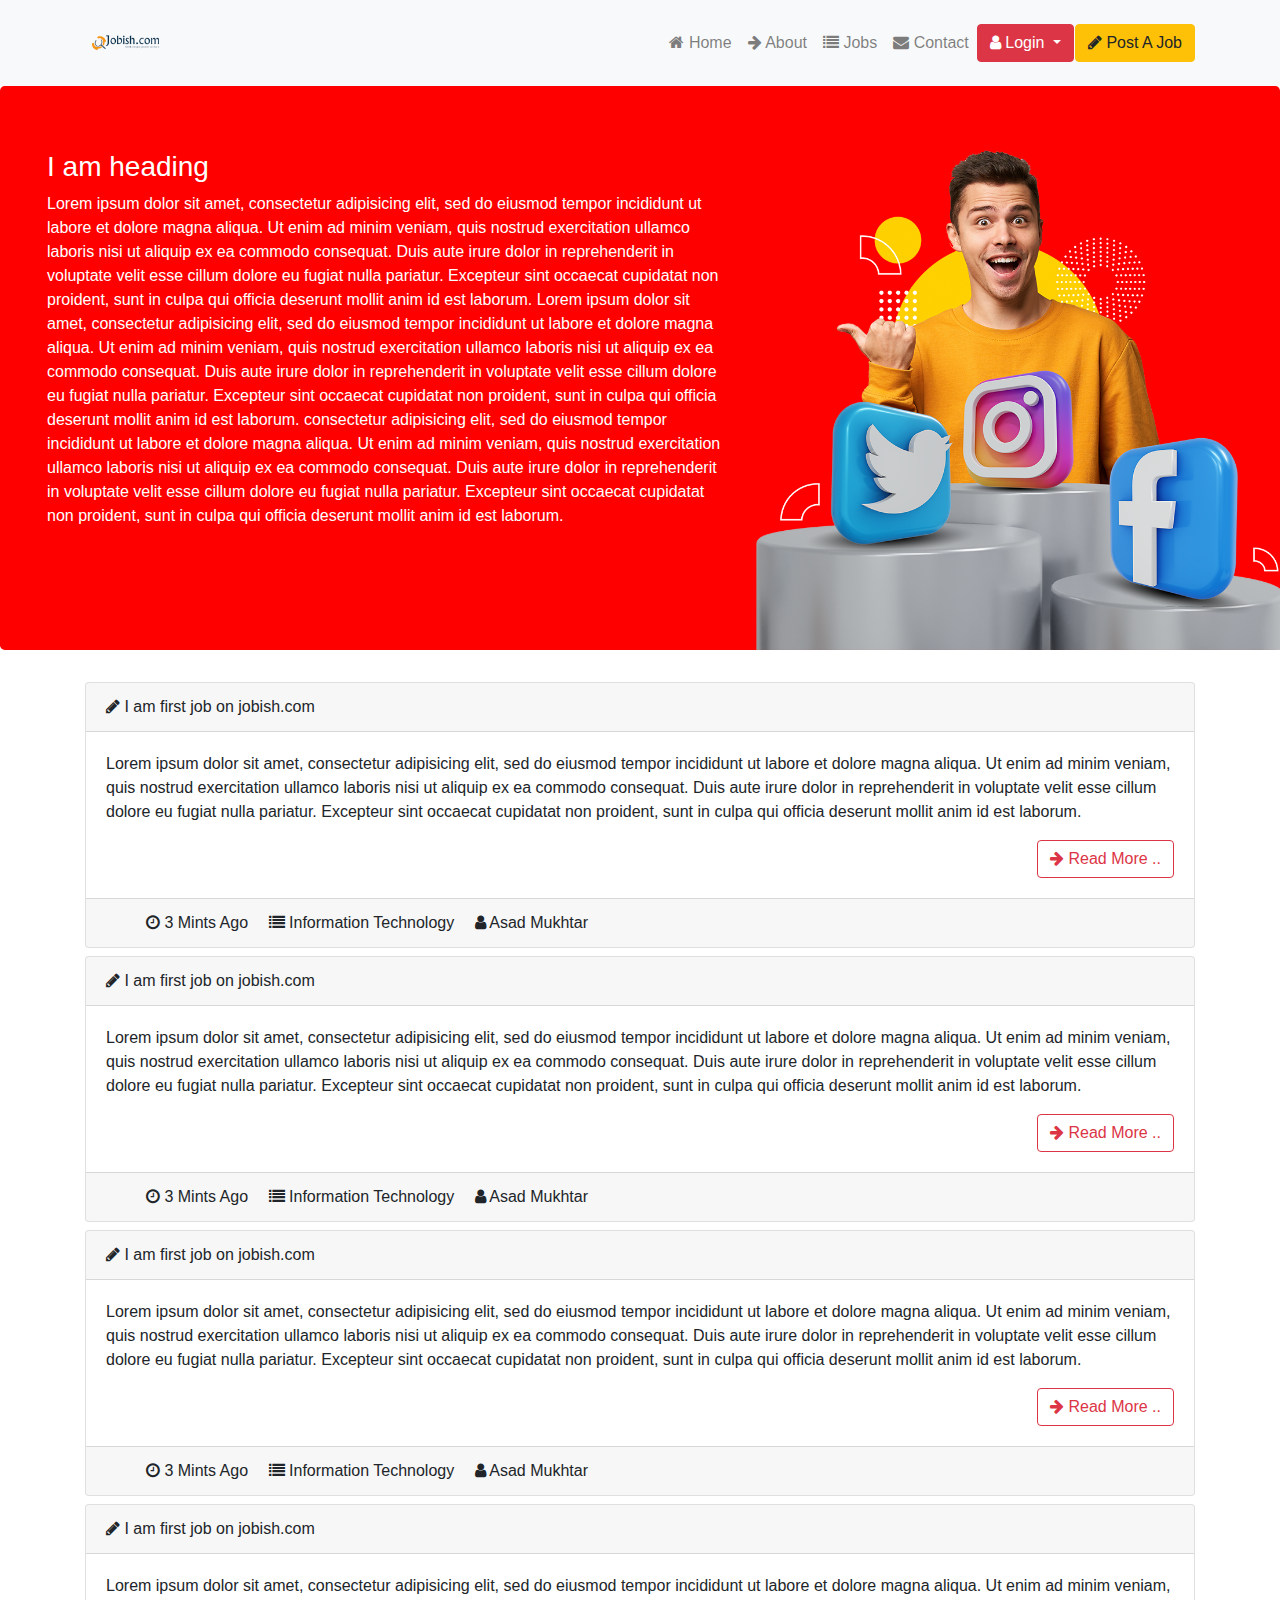
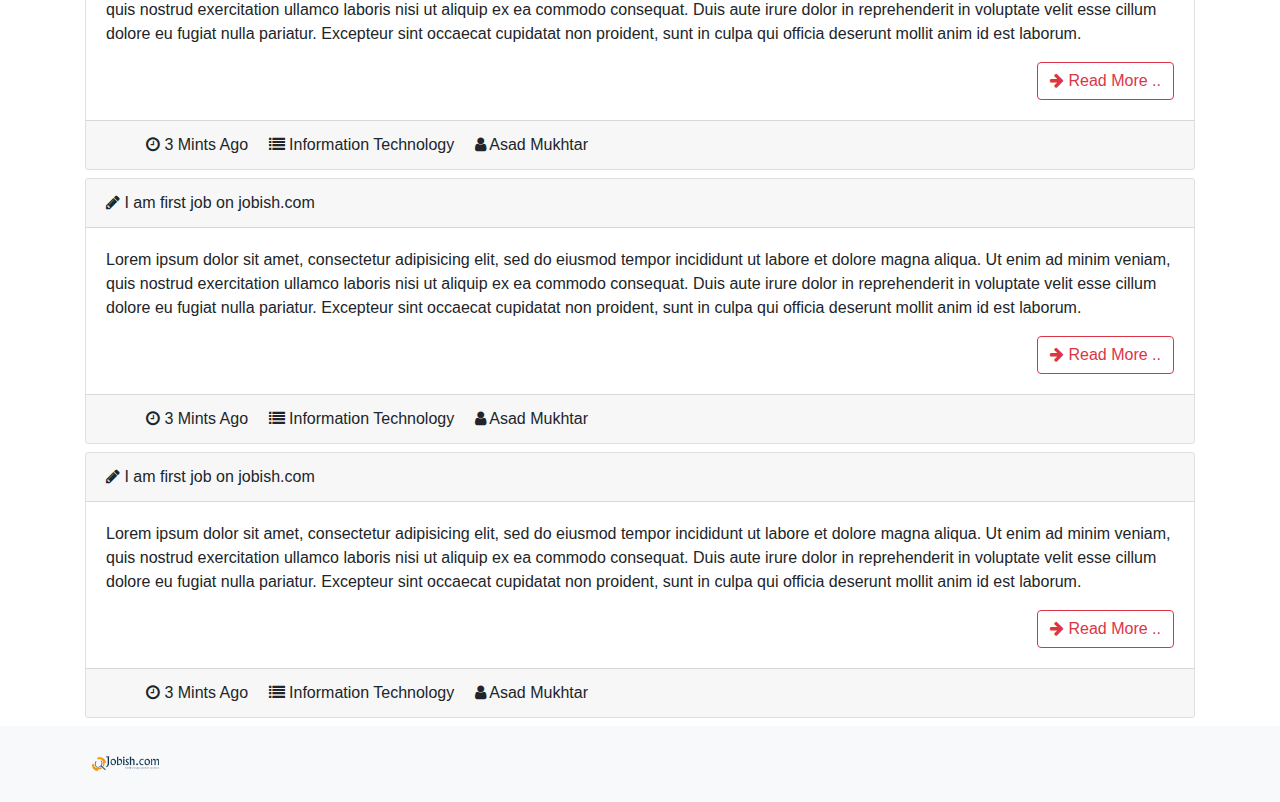
<file: index.html>
<!DOCTYPE html>
<html>
<head>
	<meta charset="utf-8">
	<meta name="viewport" content="width=device-width, initial-scale=1">
  <link rel="stylesheet" href="https://cdn.jsdelivr.net/npm/bootstrap@4.6.1/dist/css/bootstrap.min.css">
  <link rel="stylesheet" href="https://cdnjs.cloudflare.com/ajax/libs/font-awesome/4.7.0/css/font-awesome.min.css">
  <link rel="stylesheet" type="text/css" href="css/index.css">
  <script src="https://cdn.jsdelivr.net/npm/jquery@3.6.0/dist/jquery.slim.min.js"></script>
  <script src="https://cdn.jsdelivr.net/npm/popper.js@1.16.1/dist/umd/popper.min.js"></script>
  <script src="https://cdn.jsdelivr.net/npm/bootstrap@4.6.1/dist/js/bootstrap.bundle.min.js"></script>
  <title>Jobish.com</title>
</head>
<body>
	<header>
		<nav class="navbar navbar-expand-lg navbar-light bg-light">
			<div class="container">
				<a href="#" class="navbar-brand">
					<img src="images/logo.png" height="60px" />
				</a>
				<button class="navbar-toggler" type="button" data-toggle="collapse" data-target="#asad" aria-controls="navbarSupportedContent" aria-expanded="false" aria-label="Toggle navigation">
					<span class="navbar-toggler-icon"></span>
				</button>
				<div class="collapse navbar-collapse" id="asad">
					<ul class="navbar-nav ml-auto">
						<li class="nav-item">
							<a href="index.html" class="nav-link"> <i class="fa fa-home"></i> Home</a>
						</li>
						<li class="nav-item">
							<a href="about.html" class="nav-link"><i class="fa fa-arrow-right"></i> About</a>
						</li>
						<li class="nav-item">
							<a href="jobs.html" class="nav-link"> <i class="fa fa-list"></i> Jobs</a>
						</li>
						<li class="nav-item">
							<a href="contact.html" class="nav-link"> <i class="fa fa-envelope"></i> Contact</a>
						</li>
						<li class="nav-item">
					        <div class="btn-group" style="margin-right:1px; margin-top:1px;">
							  <button type="button" class="btn btn-danger dropdown-toggle" data-toggle="dropdown" aria-haspopup="true" aria-expanded="false">
							     <i class="fa fa-user"></i> Login
							  </button>
							  <div class="dropdown-menu">
							    <a class="dropdown-item" href="login.html"> <i class="fa fa-arrow-right"></i> Login</a>
							    <a class="dropdown-item" href="register.html"> <i class="fa fa-arrow-right"></i> Registe Here </a>
							  </div>
							</div>
					    </li>
					   	<li class="nav-item dropdown" style="margin-top:1px;">
					       <a class="btn btn-warning" href="create_job.html" role="button"> <i class="fa fa-pencil"></i> Post A Job</a>
					    </li>
					</ul>
				</div>
			</div>
		</nav>
	</header>
	<div class="jumbotron" style="height:564px; background-color:red; color:white;">
		<div class="container-fluid	">
			<div class="row">
				<div class="col-lg-7">
					<h3>I am heading</h3>
					<p>
						Lorem ipsum dolor sit amet, consectetur adipisicing elit, sed do eiusmod
						tempor incididunt ut labore et dolore magna aliqua. Ut enim ad minim veniam,
						quis nostrud exercitation ullamco laboris nisi ut aliquip ex ea commodo
						consequat. Duis aute irure dolor in reprehenderit in voluptate velit esse
						cillum dolore eu fugiat nulla pariatur. Excepteur sint occaecat cupidatat non
						proident, sunt in culpa qui officia deserunt mollit anim id est laborum.
						Lorem ipsum dolor sit amet, consectetur adipisicing elit, sed do eiusmod
						tempor incididunt ut labore et dolore magna aliqua. Ut enim ad minim veniam,
						quis nostrud exercitation ullamco laboris nisi ut aliquip ex ea commodo
						consequat. Duis aute irure dolor in reprehenderit in voluptate velit esse
						cillum dolore eu fugiat nulla pariatur. Excepteur sint occaecat cupidatat non
						proident, sunt in culpa qui officia deserunt mollit anim id est laborum.
						consectetur adipisicing elit, sed do eiusmod
						tempor incididunt ut labore et dolore magna aliqua. Ut enim ad minim veniam,
						quis nostrud exercitation ullamco laboris nisi ut aliquip ex ea commodo
						consequat. Duis aute irure dolor in reprehenderit in voluptate velit esse
						cillum dolore eu fugiat nulla pariatur. Excepteur sint occaecat cupidatat non
						proident, sunt in culpa qui officia deserunt mollit anim id est laborum.
					</p>
				</div>
				<div class="col-lg-5">
					<img src="images/c.png" height="500px">
				</div>
			</div>
		</div>
	</div>
	<section id="jobs">
		<div class="container">
			<!-- Jobs List -->
			<div class="card mt-2">
				<div class="card-header">
					<i class="fa fa-pencil"></i> I am first job on jobish.com
				</div>
				<div class="card-body">
					<p>
						Lorem ipsum dolor sit amet, consectetur adipisicing elit, sed do eiusmod
						tempor incididunt ut labore et dolore magna aliqua. Ut enim ad minim veniam,
						quis nostrud exercitation ullamco laboris nisi ut aliquip ex ea commodo
						consequat. Duis aute irure dolor in reprehenderit in voluptate velit esse
						cillum dolore eu fugiat nulla pariatur. Excepteur sint occaecat cupidatat non
						proident, sunt in culpa qui officia deserunt mollit anim id est laborum.
					</p>
					<a href="application.html">
					<button class="btn btn-outline-danger float-right"> <i class="fa fa-arrow-right"></i> Read More ..</button>
					</a>
				</div>
				<div class="card-footer">
					<ul class="card-footer-list">
						<li>
							<i class="fa fa-clock-o"></i> 3 Mints Ago
						</li>
						<li>
							<i class="fa fa-list"></i> Information Technology
						</li>
						<li>
							<i class="fa fa-user"></i> Asad Mukhtar
						</li>
					</ul>
				</div>
			</div>
			<!-- Jobs List -->
						<!-- Jobs List -->
			<div class="card mt-2">
				<div class="card-header">
					<i class="fa fa-pencil"></i> I am first job on jobish.com
				</div>
				<div class="card-body">
					<p>
						Lorem ipsum dolor sit amet, consectetur adipisicing elit, sed do eiusmod
						tempor incididunt ut labore et dolore magna aliqua. Ut enim ad minim veniam,
						quis nostrud exercitation ullamco laboris nisi ut aliquip ex ea commodo
						consequat. Duis aute irure dolor in reprehenderit in voluptate velit esse
						cillum dolore eu fugiat nulla pariatur. Excepteur sint occaecat cupidatat non
						proident, sunt in culpa qui officia deserunt mollit anim id est laborum.
					</p>
					<button class="btn btn-outline-danger float-right"> <i class="fa fa-arrow-right"></i> Read More ..</button>
				</div>
				<div class="card-footer">
					<ul class="card-footer-list">
						<li>
							<i class="fa fa-clock-o"></i> 3 Mints Ago
						</li>
						<li>
							<i class="fa fa-list"></i> Information Technology
						</li>
						<li>
							<i class="fa fa-user"></i> Asad Mukhtar
						</li>
					</ul>
				</div>
			</div>
			<!-- Jobs List -->
						<!-- Jobs List -->
			<div class="card mt-2">
				<div class="card-header">
					<i class="fa fa-pencil"></i> I am first job on jobish.com
				</div>
				<div class="card-body">
					<p>
						Lorem ipsum dolor sit amet, consectetur adipisicing elit, sed do eiusmod
						tempor incididunt ut labore et dolore magna aliqua. Ut enim ad minim veniam,
						quis nostrud exercitation ullamco laboris nisi ut aliquip ex ea commodo
						consequat. Duis aute irure dolor in reprehenderit in voluptate velit esse
						cillum dolore eu fugiat nulla pariatur. Excepteur sint occaecat cupidatat non
						proident, sunt in culpa qui officia deserunt mollit anim id est laborum.
					</p>
					<button class="btn btn-outline-danger float-right"> <i class="fa fa-arrow-right"></i> Read More ..</button>
				</div>
				<div class="card-footer">
					<ul class="card-footer-list">
						<li>
							<i class="fa fa-clock-o"></i> 3 Mints Ago
						</li>
						<li>
							<i class="fa fa-list"></i> Information Technology
						</li>
						<li>
							<i class="fa fa-user"></i> Asad Mukhtar
						</li>
					</ul>
				</div>
			</div>
			<!-- Jobs List -->
						<!-- Jobs List -->
			<div class="card mt-2">
				<div class="card-header">
					<i class="fa fa-pencil"></i> I am first job on jobish.com
				</div>
				<div class="card-body">
					<p>
						Lorem ipsum dolor sit amet, consectetur adipisicing elit, sed do eiusmod
						tempor incididunt ut labore et dolore magna aliqua. Ut enim ad minim veniam,
						quis nostrud exercitation ullamco laboris nisi ut aliquip ex ea commodo
						consequat. Duis aute irure dolor in reprehenderit in voluptate velit esse
						cillum dolore eu fugiat nulla pariatur. Excepteur sint occaecat cupidatat non
						proident, sunt in culpa qui officia deserunt mollit anim id est laborum.
					</p>
					<button class="btn btn-outline-danger float-right"> <i class="fa fa-arrow-right"></i> Read More ..</button>
				</div>
				<div class="card-footer">
					<ul class="card-footer-list">
						<li>
							<i class="fa fa-clock-o"></i> 3 Mints Ago
						</li>
						<li>
							<i class="fa fa-list"></i> Information Technology
						</li>
						<li>
							<i class="fa fa-user"></i> Asad Mukhtar
						</li>
					</ul>
				</div>
			</div>
			<!-- Jobs List -->
						<!-- Jobs List -->
			<div class="card mt-2">
				<div class="card-header">
					<i class="fa fa-pencil"></i> I am first job on jobish.com
				</div>
				<div class="card-body">
					<p>
						Lorem ipsum dolor sit amet, consectetur adipisicing elit, sed do eiusmod
						tempor incididunt ut labore et dolore magna aliqua. Ut enim ad minim veniam,
						quis nostrud exercitation ullamco laboris nisi ut aliquip ex ea commodo
						consequat. Duis aute irure dolor in reprehenderit in voluptate velit esse
						cillum dolore eu fugiat nulla pariatur. Excepteur sint occaecat cupidatat non
						proident, sunt in culpa qui officia deserunt mollit anim id est laborum.
					</p>
					<button class="btn btn-outline-danger float-right"> <i class="fa fa-arrow-right"></i> Read More ..</button>
				</div>
				<div class="card-footer">
					<ul class="card-footer-list">
						<li>
							<i class="fa fa-clock-o"></i> 3 Mints Ago
						</li>
						<li>
							<i class="fa fa-list"></i> Information Technology
						</li>
						<li>
							<i class="fa fa-user"></i> Asad Mukhtar
						</li>
					</ul>
				</div>
			</div>
			<!-- Jobs List -->
						<!-- Jobs List -->
			<div class="card mt-2">
				<div class="card-header">
					<i class="fa fa-pencil"></i> I am first job on jobish.com
				</div>
				<div class="card-body">
					<p>
						Lorem ipsum dolor sit amet, consectetur adipisicing elit, sed do eiusmod
						tempor incididunt ut labore et dolore magna aliqua. Ut enim ad minim veniam,
						quis nostrud exercitation ullamco laboris nisi ut aliquip ex ea commodo
						consequat. Duis aute irure dolor in reprehenderit in voluptate velit esse
						cillum dolore eu fugiat nulla pariatur. Excepteur sint occaecat cupidatat non
						proident, sunt in culpa qui officia deserunt mollit anim id est laborum.
					</p>
					<button class="btn btn-outline-danger float-right"> <i class="fa fa-arrow-right"></i> Read More ..</button>
				</div>
				<div class="card-footer">
					<ul class="card-footer-list">
						<li>
							<i class="fa fa-clock-o"></i> 3 Mints Ago
						</li>
						<li>
							<i class="fa fa-list"></i> Information Technology
						</li>
						<li>
							<i class="fa fa-user"></i> Asad Mukhtar
						</li>
					</ul>
				</div>
			</div>
			<!-- Jobs List -->
		</div>
	</section>
	<footer class="mt-2">
		<nav class="navbar navbar-expand-lg navbar-light bg-light">
			<div class="container">
				<a href="#">
					<img src="images/logo.png" height="60px" />
				</a>
			</div>
		</nav>
	</footer>
</body>
</html>
</file>
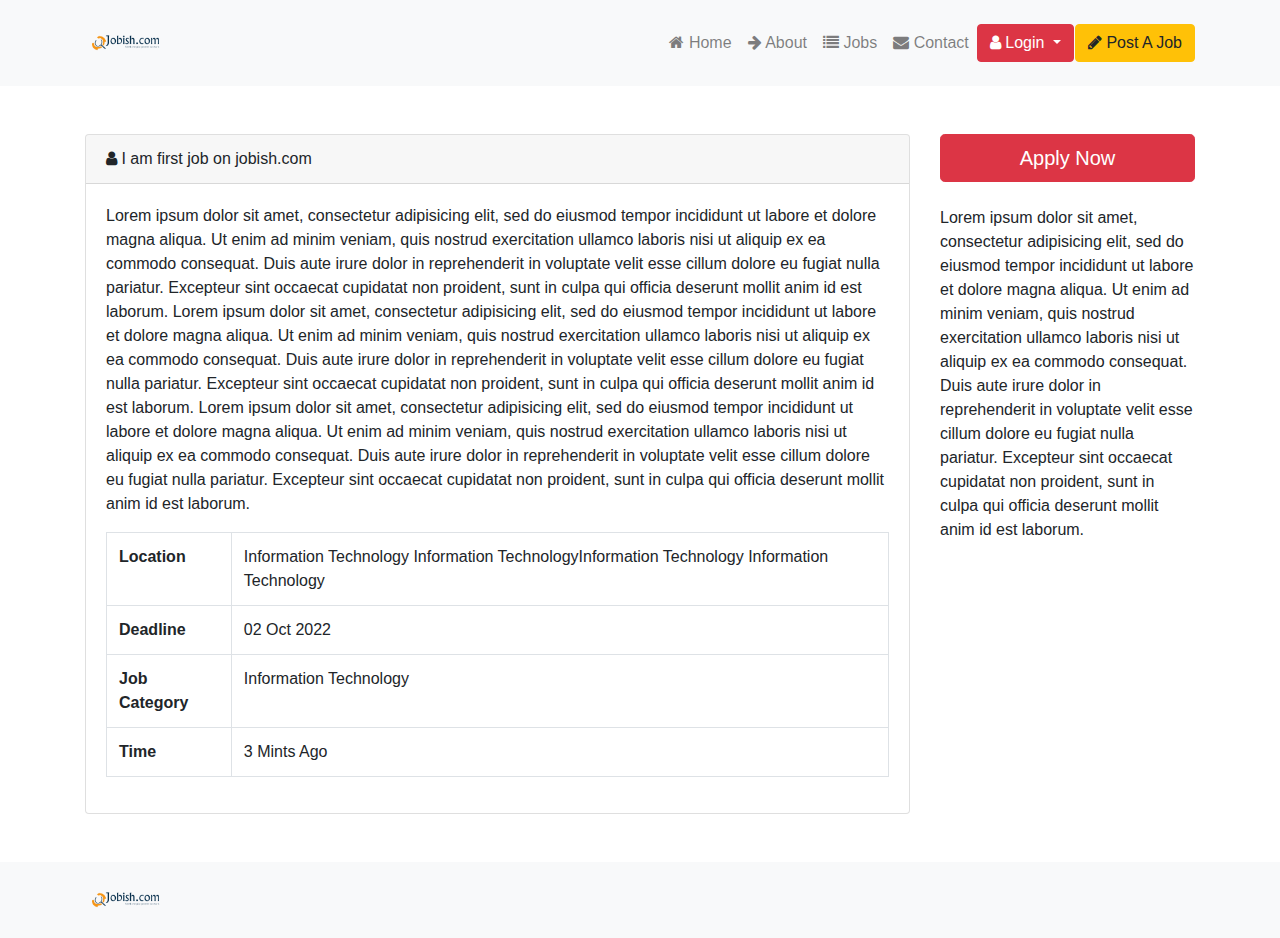
<file: application.html>
<!DOCTYPE html>
<html>
<head>
	<meta charset="utf-8">
	<meta name="viewport" content="width=device-width, initial-scale=1">
  <link rel="stylesheet" href="https://cdn.jsdelivr.net/npm/bootstrap@4.6.1/dist/css/bootstrap.min.css">
  <link rel="stylesheet" href="https://cdnjs.cloudflare.com/ajax/libs/font-awesome/4.7.0/css/font-awesome.min.css">
  <link rel="stylesheet" type="text/css" href="css/index.css">
  <script src="https://cdn.jsdelivr.net/npm/jquery@3.6.0/dist/jquery.slim.min.js"></script>
  <script src="https://cdn.jsdelivr.net/npm/popper.js@1.16.1/dist/umd/popper.min.js"></script>
  <script src="https://cdn.jsdelivr.net/npm/bootstrap@4.6.1/dist/js/bootstrap.bundle.min.js"></script>
  <title>Jobish.com</title>
</head>
<body>
	<header>
		<nav class="navbar navbar-expand-lg navbar-light bg-light">
			<div class="container">
				<a href="#" class="navbar-brand">
					<img src="images/logo.png" height="60px" />
				</a>
				<button class="navbar-toggler" type="button" data-toggle="collapse" data-target="#asad" aria-controls="navbarSupportedContent" aria-expanded="false" aria-label="Toggle navigation">
					<span class="navbar-toggler-icon"></span>
				</button>
				<div class="collapse navbar-collapse" id="asad">
					<ul class="navbar-nav ml-auto">
						<li class="nav-item">
							<a href="index.html" class="nav-link"> <i class="fa fa-home"></i> Home</a>
						</li>
						<li class="nav-item">
							<a href="about.html" class="nav-link"><i class="fa fa-arrow-right"></i> About</a>
						</li>
						<li class="nav-item">
							<a href="jobs.html" class="nav-link"> <i class="fa fa-list"></i> Jobs</a>
						</li>
						<li class="nav-item">
							<a href="contact.html" class="nav-link"> <i class="fa fa-envelope"></i> Contact</a>
						</li>
						<li class="nav-item">
					        <div class="btn-group" style="margin-right:1px; margin-top:1px;">
							  <button type="button" class="btn btn-danger dropdown-toggle" data-toggle="dropdown" aria-haspopup="true" aria-expanded="false">
							     <i class="fa fa-user"></i> Login
							  </button>
							  <div class="dropdown-menu">
							    <a class="dropdown-item" href="login.html"> <i class="fa fa-arrow-right"></i> Login</a>
							    <a class="dropdown-item" href="register.html"> <i class="fa fa-arrow-right"></i> Registe Here </a>
							  </div>
							</div>
					    </li>
					   	<li class="nav-item dropdown" style="margin-top:1px;">
					       <a class="btn btn-warning" href="create_job.html" role="button"> <i class="fa fa-pencil"></i> Post A Job</a>
					    </li>
					</ul>
				</div>
			</div>
		</nav>
	</header>
	<div class="container mt-5">
		<div class="row">
			<div class="col-lg-9">
				<div class="card">
					<div class="card-header"><i class="fa fa-user"></i> I am first job on jobish.com </div>
					<div class="card-body">
						<p>
							Lorem ipsum dolor sit amet, consectetur adipisicing elit, sed do eiusmod
						tempor incididunt ut labore et dolore magna aliqua. Ut enim ad minim veniam,
						quis nostrud exercitation ullamco laboris nisi ut aliquip ex ea commodo
						consequat. Duis aute irure dolor in reprehenderit in voluptate velit esse
						cillum dolore eu fugiat nulla pariatur. Excepteur sint occaecat cupidatat non
						proident, sunt in culpa qui officia deserunt mollit anim id est laborum.
						Lorem ipsum dolor sit amet, consectetur adipisicing elit, sed do eiusmod
						tempor incididunt ut labore et dolore magna aliqua. Ut enim ad minim veniam,
						quis nostrud exercitation ullamco laboris nisi ut aliquip ex ea commodo
						consequat. Duis aute irure dolor in reprehenderit in voluptate velit esse
						cillum dolore eu fugiat nulla pariatur. Excepteur sint occaecat cupidatat non
						proident, sunt in culpa qui officia deserunt mollit anim id est laborum.
						Lorem ipsum dolor sit amet, consectetur adipisicing elit, sed do eiusmod
						tempor incididunt ut labore et dolore magna aliqua. Ut enim ad minim veniam,
						quis nostrud exercitation ullamco laboris nisi ut aliquip ex ea commodo
						consequat. Duis aute irure dolor in reprehenderit in voluptate velit esse
						cillum dolore eu fugiat nulla pariatur. Excepteur sint occaecat cupidatat non
						proident, sunt in culpa qui officia deserunt mollit anim id est laborum.
						</p>
						<table class="table table-bordered">
							<tr>
								<th>Location</th>
								<td>Information Technology Information TechnologyInformation Technology Information Technology</td>
							</tr>
							<tr>
								<th>Deadline</th>
								<td>02 Oct 2022</td>
							</tr>
							<tr>
								<th>Job Category</th>
								<td>Information Technology</td>
							</tr>
							<tr>
								<th>Time</th>
								<td>3 Mints Ago</td>
							</tr>
						</table>
					</div>
				</div>
			</div>
			<div class="col-lg-3">
				<button type="button" class="btn btn-danger btn-lg btn-block" data-toggle="modal" data-target="#exampleModal">Apply Now</button>
				<!-- Button trigger modal -->
				<!-- Modal -->
				<div class="modal fade" id="exampleModal" tabindex="-1" role="dialog" aria-labelledby="exampleModalLabel" aria-hidden="true">
				  <div class="modal-dialog" role="document">
				    <div class="modal-content">
				      <div class="modal-header">
				        <h5 class="modal-title" id="exampleModalLabel">Apply For Job</h5>
				        <button type="button" class="close" data-dismiss="modal" aria-label="Close">
				          <span aria-hidden="true">&times;</span>
				        </button>
				      </div>
				      <div class="modal-body">
				        <form>
				        	<div class="form-group">
				        		<label>Cover Letter</label>
				        		<textarea class="form-control" rows="10"></textarea>
				        	</div>
				        	<div class="form-group">
				        		<label>Upload Resume</label>
				        		<input type="file" name="">
				        	</div>
				        	<div class="form-group">
				        		<button class="btn btn-danger float-right">Submit</button>
				        	</div>

				        </form>
				      </div>
				    </div>
				  </div>
				</div>
				<p class="mt-4">
					Lorem ipsum dolor sit amet, consectetur adipisicing elit, sed do eiusmod
					tempor incididunt ut labore et dolore magna aliqua. Ut enim ad minim veniam,
					quis nostrud exercitation ullamco laboris nisi ut aliquip ex ea commodo
					consequat. Duis aute irure dolor in reprehenderit in voluptate velit esse
					cillum dolore eu fugiat nulla pariatur. Excepteur sint occaecat cupidatat non
					proident, sunt in culpa qui officia deserunt mollit anim id est laborum.
				</p>
			</div>
		</div>
	</div>
	<footer class="mt-5">
		<nav class="navbar navbar-expand-lg navbar-light bg-light">
			<div class="container">
				<a href="#">
					<img src="images/logo.png" height="60px" />
				</a>
			</div>
		</nav>
	</footer>
</body>
</html>
</file>
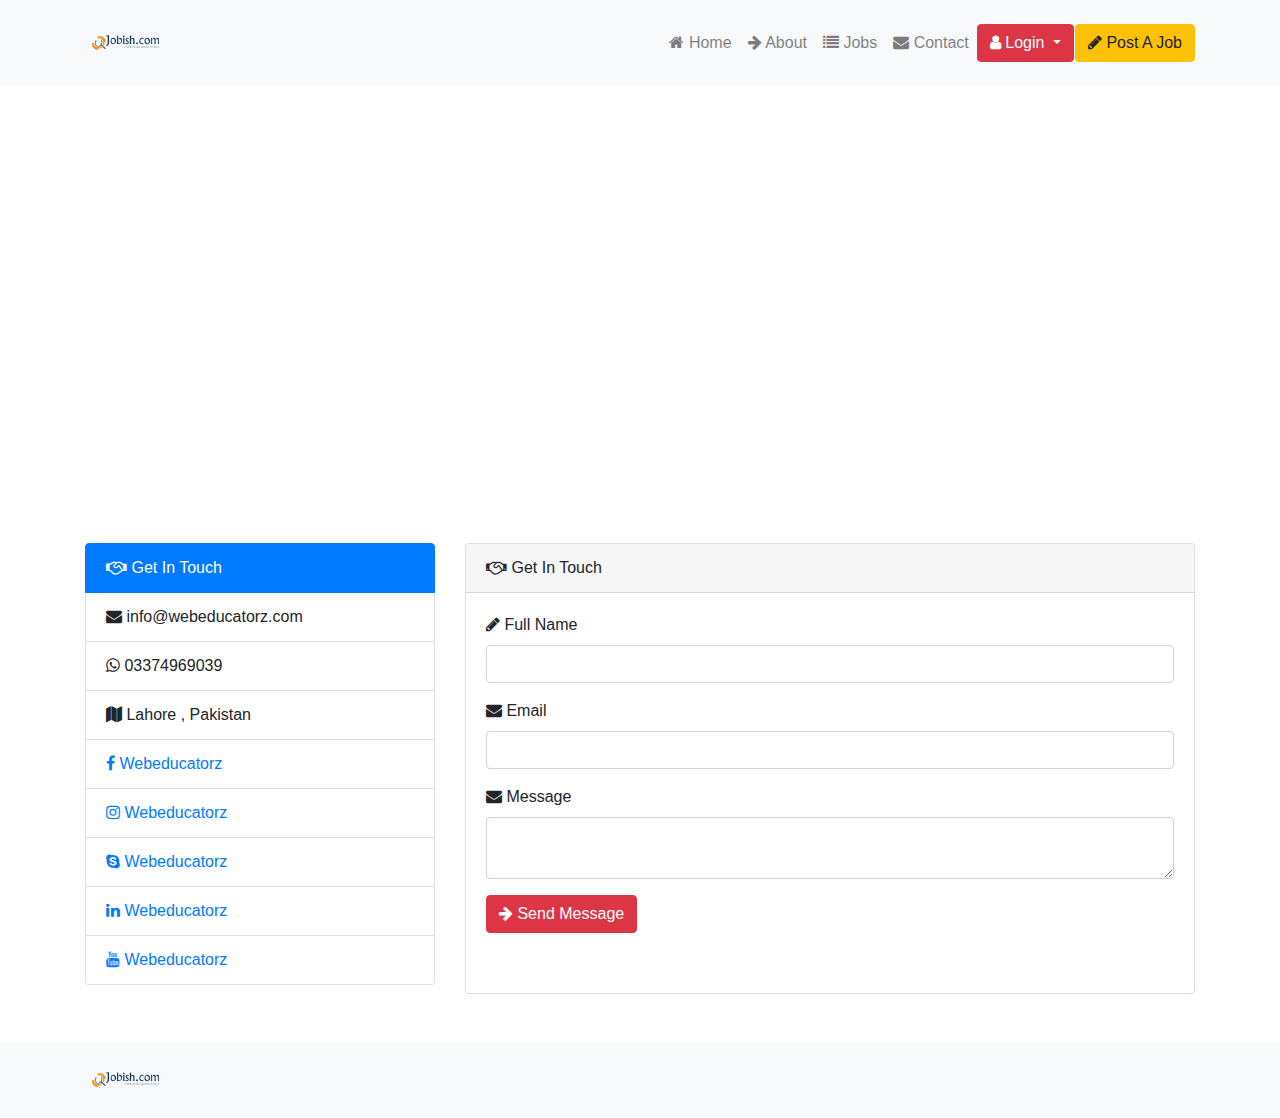
<file: contact.html>
<!DOCTYPE html>
<html>
<head>
	<meta charset="utf-8">
	<meta name="viewport" content="width=device-width, initial-scale=1">
  <link rel="stylesheet" href="https://cdn.jsdelivr.net/npm/bootstrap@4.6.1/dist/css/bootstrap.min.css">
  <link rel="stylesheet" href="https://cdnjs.cloudflare.com/ajax/libs/font-awesome/4.7.0/css/font-awesome.min.css">
  <link rel="stylesheet" type="text/css" href="css/index.css">
  <script src="https://cdn.jsdelivr.net/npm/jquery@3.6.0/dist/jquery.slim.min.js"></script>
  <script src="https://cdn.jsdelivr.net/npm/popper.js@1.16.1/dist/umd/popper.min.js"></script>
  <script src="https://cdn.jsdelivr.net/npm/bootstrap@4.6.1/dist/js/bootstrap.bundle.min.js"></script>
  <title>Jobish.com</title>
</head>
<body>
	<header>
		<nav class="navbar navbar-expand-lg navbar-light bg-light">
			<div class="container">
				<a href="#" class="navbar-brand">
					<img src="images/logo.png" height="60px" />
				</a>
				<button class="navbar-toggler" type="button" data-toggle="collapse" data-target="#asad" aria-controls="navbarSupportedContent" aria-expanded="false" aria-label="Toggle navigation">
					<span class="navbar-toggler-icon"></span>
				</button>
				<div class="collapse navbar-collapse" id="asad">
					<ul class="navbar-nav ml-auto">
						<li class="nav-item">
							<a href="index.html" class="nav-link"> <i class="fa fa-home"></i> Home</a>
						</li>
						<li class="nav-item">
							<a href="about.html" class="nav-link"><i class="fa fa-arrow-right"></i> About</a>
						</li>
						<li class="nav-item">
							<a href="jobs.html" class="nav-link"> <i class="fa fa-list"></i> Jobs</a>
						</li>
						<li class="nav-item">
							<a href="contact.html" class="nav-link"> <i class="fa fa-envelope"></i> Contact</a>
						</li>
						<li class="nav-item">
					        <div class="btn-group" style="margin-right:1px; margin-top:1px;">
							  <button type="button" class="btn btn-danger dropdown-toggle" data-toggle="dropdown" aria-haspopup="true" aria-expanded="false">
							     <i class="fa fa-user"></i> Login
							  </button>
							  <div class="dropdown-menu">
							    <a class="dropdown-item" href="login.html"> <i class="fa fa-arrow-right"></i> Login</a>
							    <a class="dropdown-item" href="register.html"> <i class="fa fa-arrow-right"></i> Registe Here </a>
							  </div>
							</div>
					    </li>
					   	<li class="nav-item dropdown" style="margin-top:1px;">
					       <a class="btn btn-warning" href="create_job.html" role="button"> <i class="fa fa-pencil"></i> Post A Job</a>
					    </li>
					</ul>
				</div>
			</div>
		</nav>
	</header>
	<div>
		<iframe src="https://www.google.com/maps/embed?pb=!1m18!1m12!1m3!1d217759.99380853778!2d74.3343893!3d31.482940349999996!2m3!1f0!2f0!3f0!3m2!1i1024!2i768!4f13.1!3m3!1m2!1s0x39190483e58107d9%3A0xc23abe6ccc7e2462!2sLahore%2C%20Punjab!5e0!3m2!1sen!2s!4v1665746275422!5m2!1sen!2s" width="100%" height="450" style="border:0;" allowfullscreen="" loading="lazy" referrerpolicy="no-referrer-when-downgrade"></iframe>
	</div>
	<div class="container">
		<div class="row">
			<div class="col-lg-4">
					<ul class="list-group">
					  <li class="list-group-item active"> <i class="fa fa-handshake-o"></i> Get In Touch</li>
					  <li class="list-group-item"> <i class="fa fa-envelope"></i> info@webeducatorz.com </li>
					  <li class="list-group-item"> <i class="fa fa-whatsapp"></i> 03374969039 </li>
					  <li class="list-group-item"> <i class="fa fa-map"></i> Lahore , Pakistan </li>
					  <li class="list-group-item"> 
					  	<a href="https://web.facebook.com/webeducatorz"> 
					  		<i class="fa fa-facebook"></i>  Webeducatorz
					  	</a>   
					  </li>
					  <li class="list-group-item"> 
					  	<a href="https://web.facebook.com/webeducatorz"> 
					  		<i class="fa fa-instagram"></i>  Webeducatorz
					  	</a>   
					  </li>
					  <li class="list-group-item"> 
					  	<a href="https://web.facebook.com/webeducatorz"> 
					  		<i class="fa fa-skype"></i>  Webeducatorz
					  	</a>   
					  </li>
					  <li class="list-group-item"> 
					  	<a href="https://web.facebook.com/webeducatorz"> 
					  		<i class="fa fa-linkedin"></i>  Webeducatorz
					  	</a>   
					  </li>
					  <li class="list-group-item"> 
					  	<a href="https://web.facebook.com/webeducatorz"> 
					  		<i class="fa fa-youtube"></i>  Webeducatorz
					  	</a>   
					  </li>
					</ul>
			</div>
			<div class="col-lg-8">
				<div class="card">
					<div class="card-header">
						<i class="fa fa-handshake-o"></i> Get In Touch
					</div>
					<div class="card-body">
						<form>
							<div class="form-group">
								<label><i class="fa fa-pencil"></i> Full Name </label>
								<input type="text" class="form-control" name="">
							</div>
							<div class="form-group">
								<label><i class="fa fa-envelope"></i> Email </label>
								<input type="text" class="form-control" name="">
							</div>
							<div class="form-group">
								<label><i class="fa fa-envelope"></i> Message </label>
								<textarea class="form-control" rows="2"></textarea>
							</div>
							<div class="form-group">
								<button class="btn btn-danger"> <i class="fa fa-arrow-right"></i> Send Message </button>
							</div>
						</form>
						<br />
					</div>
				</div>
			</div>
		</div>
	</div>
	<footer class="mt-5">
		<nav class="navbar navbar-expand-lg navbar-light bg-light">
			<div class="container">
				<a href="#">
					<img src="images/logo.png" height="60px" />
				</a>
			</div>
		</nav>
	</footer>
</body>
</html>
</file>
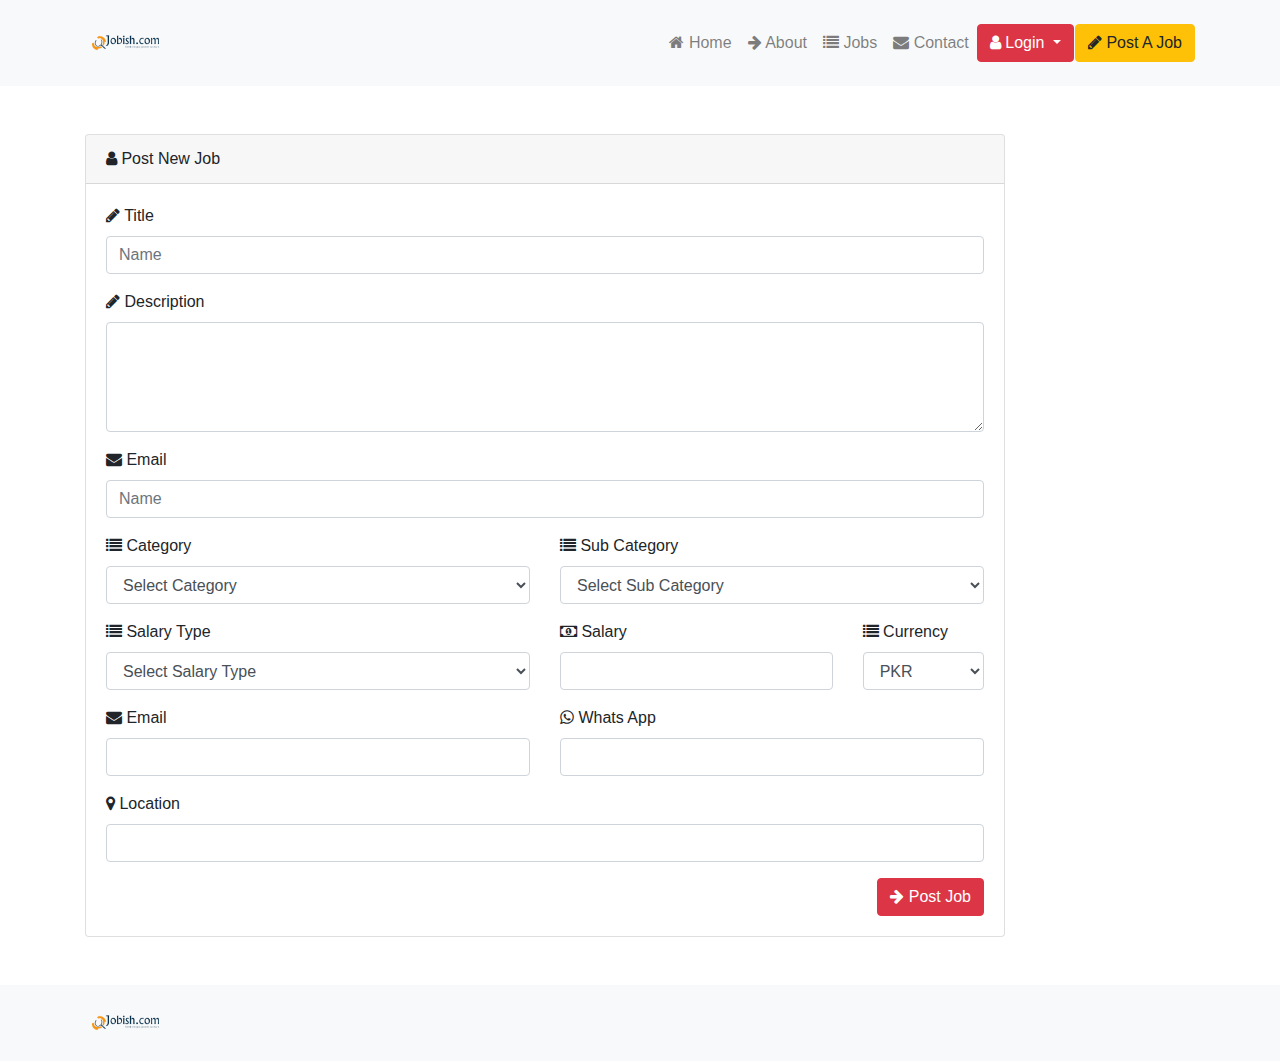
<file: create_job.html>
<!DOCTYPE html>
<html>
<head>
	<meta charset="utf-8">
	<meta name="viewport" content="width=device-width, initial-scale=1">
  <link rel="stylesheet" href="https://cdn.jsdelivr.net/npm/bootstrap@4.6.1/dist/css/bootstrap.min.css">
  <link rel="stylesheet" href="https://cdnjs.cloudflare.com/ajax/libs/font-awesome/4.7.0/css/font-awesome.min.css">
  <link rel="stylesheet" type="text/css" href="css/index.css">
  <script src="https://cdn.jsdelivr.net/npm/jquery@3.6.0/dist/jquery.slim.min.js"></script>
  <script src="https://cdn.jsdelivr.net/npm/popper.js@1.16.1/dist/umd/popper.min.js"></script>
  <script src="https://cdn.jsdelivr.net/npm/bootstrap@4.6.1/dist/js/bootstrap.bundle.min.js"></script>
  <title>Jobish.com</title>
</head>
<body>
	<header>
		<nav class="navbar navbar-expand-lg navbar-light bg-light">
			<div class="container">
				<a href="#" class="navbar-brand">
					<img src="images/logo.png" height="60px" />
				</a>
				<button class="navbar-toggler" type="button" data-toggle="collapse" data-target="#asad" aria-controls="navbarSupportedContent" aria-expanded="false" aria-label="Toggle navigation">
					<span class="navbar-toggler-icon"></span>
				</button>
				<div class="collapse navbar-collapse" id="asad">
					<ul class="navbar-nav ml-auto">
						<li class="nav-item">
							<a href="index.html" class="nav-link"> <i class="fa fa-home"></i> Home</a>
						</li>
						<li class="nav-item">
							<a href="about.html" class="nav-link"><i class="fa fa-arrow-right"></i> About</a>
						</li>
						<li class="nav-item">
							<a href="jobs.html" class="nav-link"> <i class="fa fa-list"></i> Jobs</a>
						</li>
						<li class="nav-item">
							<a href="contact.html" class="nav-link"> <i class="fa fa-envelope"></i> Contact</a>
						</li>
						<li class="nav-item">
					        <div class="btn-group" style="margin-right:1px; margin-top:1px;">
							  <button type="button" class="btn btn-danger dropdown-toggle" data-toggle="dropdown" aria-haspopup="true" aria-expanded="false">
							     <i class="fa fa-user"></i> Login
							  </button>
							  <div class="dropdown-menu">
							    <a class="dropdown-item" href="login.html"> <i class="fa fa-arrow-right"></i> Login</a>
							    <a class="dropdown-item" href="register.html"> <i class="fa fa-arrow-right"></i> Registe Here </a>
							  </div>
							</div>
					    </li>
					   	<li class="nav-item dropdown" style="margin-top:1px;">
					       <a class="btn btn-warning" href="create_job.html" role="button"> <i class="fa fa-pencil"></i> Post A Job</a>
					    </li>
					</ul>
				</div>
			</div>
		</nav>
	</header>
	<div class="container mt-5">
		<div class="row">
			<div class="col-lg-10">
				<div class="card">
					<div class="card-header"><i class="fa fa-user"></i> Post New Job </div>
					<div class="card-body">
						<form action="" method="post" >
							<div class="form-group">
								<label> <i class="fa fa-pencil"></i> Title </label>
								<input type="text" class="form-control" placeholder="Name" name="name" />
							</div>
							<div class="form-group">
								<label> <i class="fa fa-pencil"></i> Description </label>
								<textarea class="form-control" rows="4"></textarea>
							</div>
							<div class="form-group">
								<label> <i class="fa fa-envelope"></i> Email </label>
								<input type="text" class="form-control" placeholder="Name" name="name" />
							</div>
							<div class="form-group">
								<div class="row">
									<div class="col-lg-6">
										<label> <i class="fa fa-list"></i> Category</label>
										<select class="form-control" name="category">
											<option>Select Category</option>
											<option>Category 1</option>
											<option>Category 2</option>
											<option>Category 3</option>
										</select>
									</div>
									<div class="col-lg-6">
										<label> <i class="fa fa-list"></i> Sub Category</label>
										<select class="form-control" name="category">
											<option>Select Sub Category</option>
											<option>Category 1</option>
											<option>Category 2</option>
											<option>Category 3</option>
										</select>
									</div>
								</div>
							</div>
							<div class="form-group">
								<div class="row">
									<div class="col-lg-6">
										<label> <i class="fa fa-list"></i> Salary Type</label>
										<select class="form-control" name="salary_type">
											<option>Select Salary Type</option>
											<option>Weekly</option>
											<option>Yearly</option>
											<option>Monthly</option>
										</select>
									</div>
									<div class="col-lg-4">
										<label> <i class="fa fa-money"></i> Salary</label>
										<input type="number" class="form-control" name="salary">
									</div>
									<div class="col-lg-2">
										<label> <i class="fa fa-list"></i> Currency</label>
										<select class="form-control" name="salary_type">
											<option>PKR</option>
											<option>USD</option>
											<option>Euro</option>
										</select>
									</div>
								</div>
							</div>
							<div class="form-group">
								<div class="row">
									<div class="col-lg-6">
										<label> <i class="fa fa-envelope"></i> Email </label>
										<input type="number" class="form-control" name="email">
									</div>
									<div class="col-lg-6">
										<label> <i class="fa fa-whatsapp"></i> Whats App </label>
										<input type="number" class="form-control" name="phone">
									</div>
								</div>
							</div>
							<div class="form-group">
								<label> <i  class="fa fa-map-marker"></i> Location </label>
								<input type="text" class="form-control" name="location">
							</div>
							<div class="form-group">
								<button class="btn btn-danger float-right"> <i class="fa fa-arrow-right"></i> Post Job</button>
							</div>
						</form>
					</div>
				</div>
			</div>
		</div>
	</div>
	<footer class="mt-5">
		<nav class="navbar navbar-expand-lg navbar-light bg-light">
			<div class="container">
				<a href="#">
					<img src="images/logo.png" height="60px" />
				</a>
			</div>
		</nav>
	</footer>
</body>
</html>
</file>
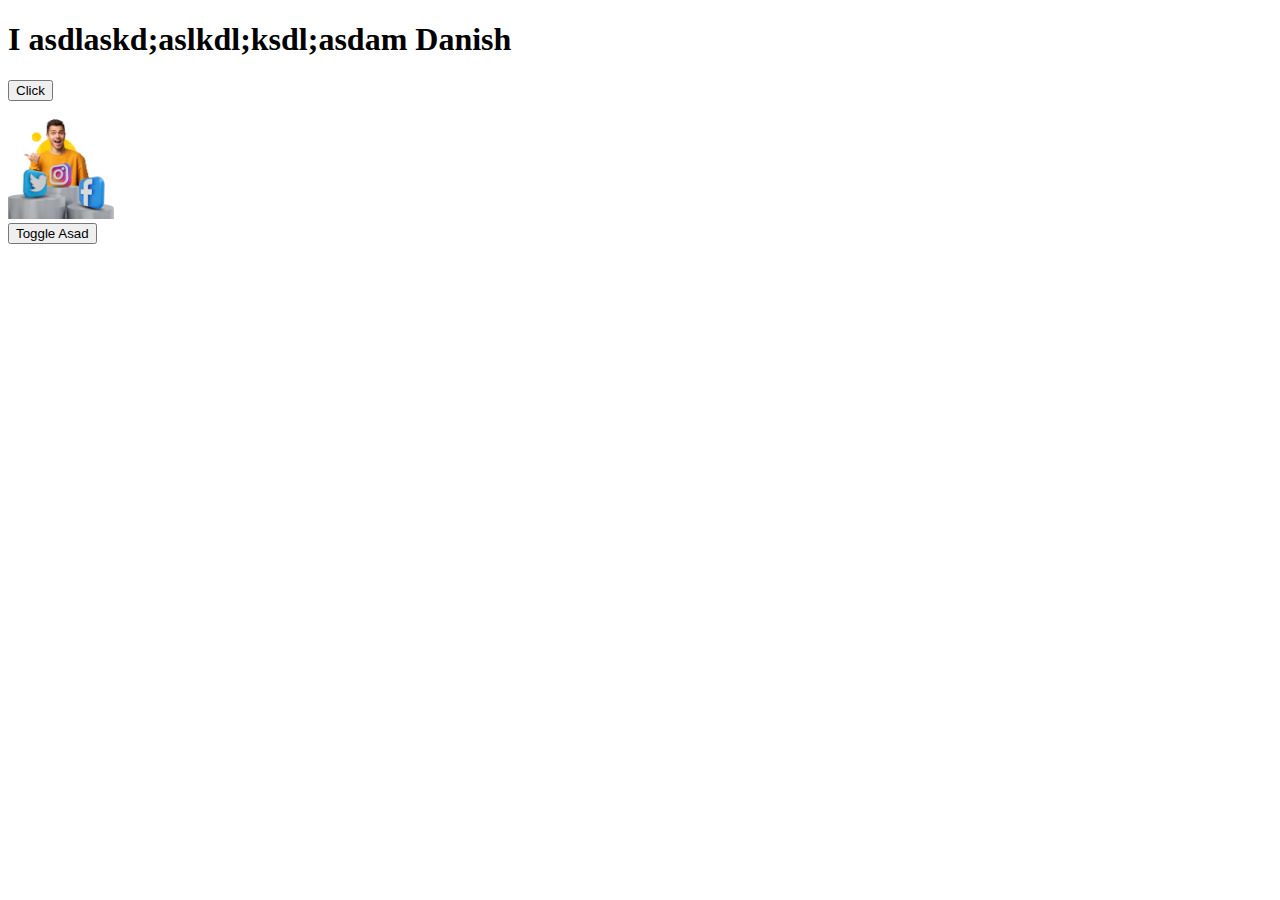
<file: danish.html>
<!DOCTYPE html>
<html>
<head>
	<meta charset="utf-8">
	<meta name="viewport" content="width=device-width, initial-scale=1">
	<title>Jquery</title>
	<script src="https://ajax.googleapis.com/ajax/libs/jquery/3.6.0/jquery.min.js"></script>
</head>
<body>
	 <h1>I asdlaskd;aslkdl;ksdl;asdam Danish</h1> <button type="button" id="danish" >Click</button>
	 <br /> <br />
	 <img src="images/c.png" id="one" height="100px"> <br />
	 <button id="clicker">Toggle Asad</button>
	<script type="text/javascript">
		$(document).ready(function(){
			$("#clicker").mouseover(function(){
				$("#one").fadeToggle(2000);
			});
			$("#danish").click(function(){
				$("h1").text("Text IS Changed");
				//alert(v);
			});
		});
	</script>
</body>
</html>
</file>
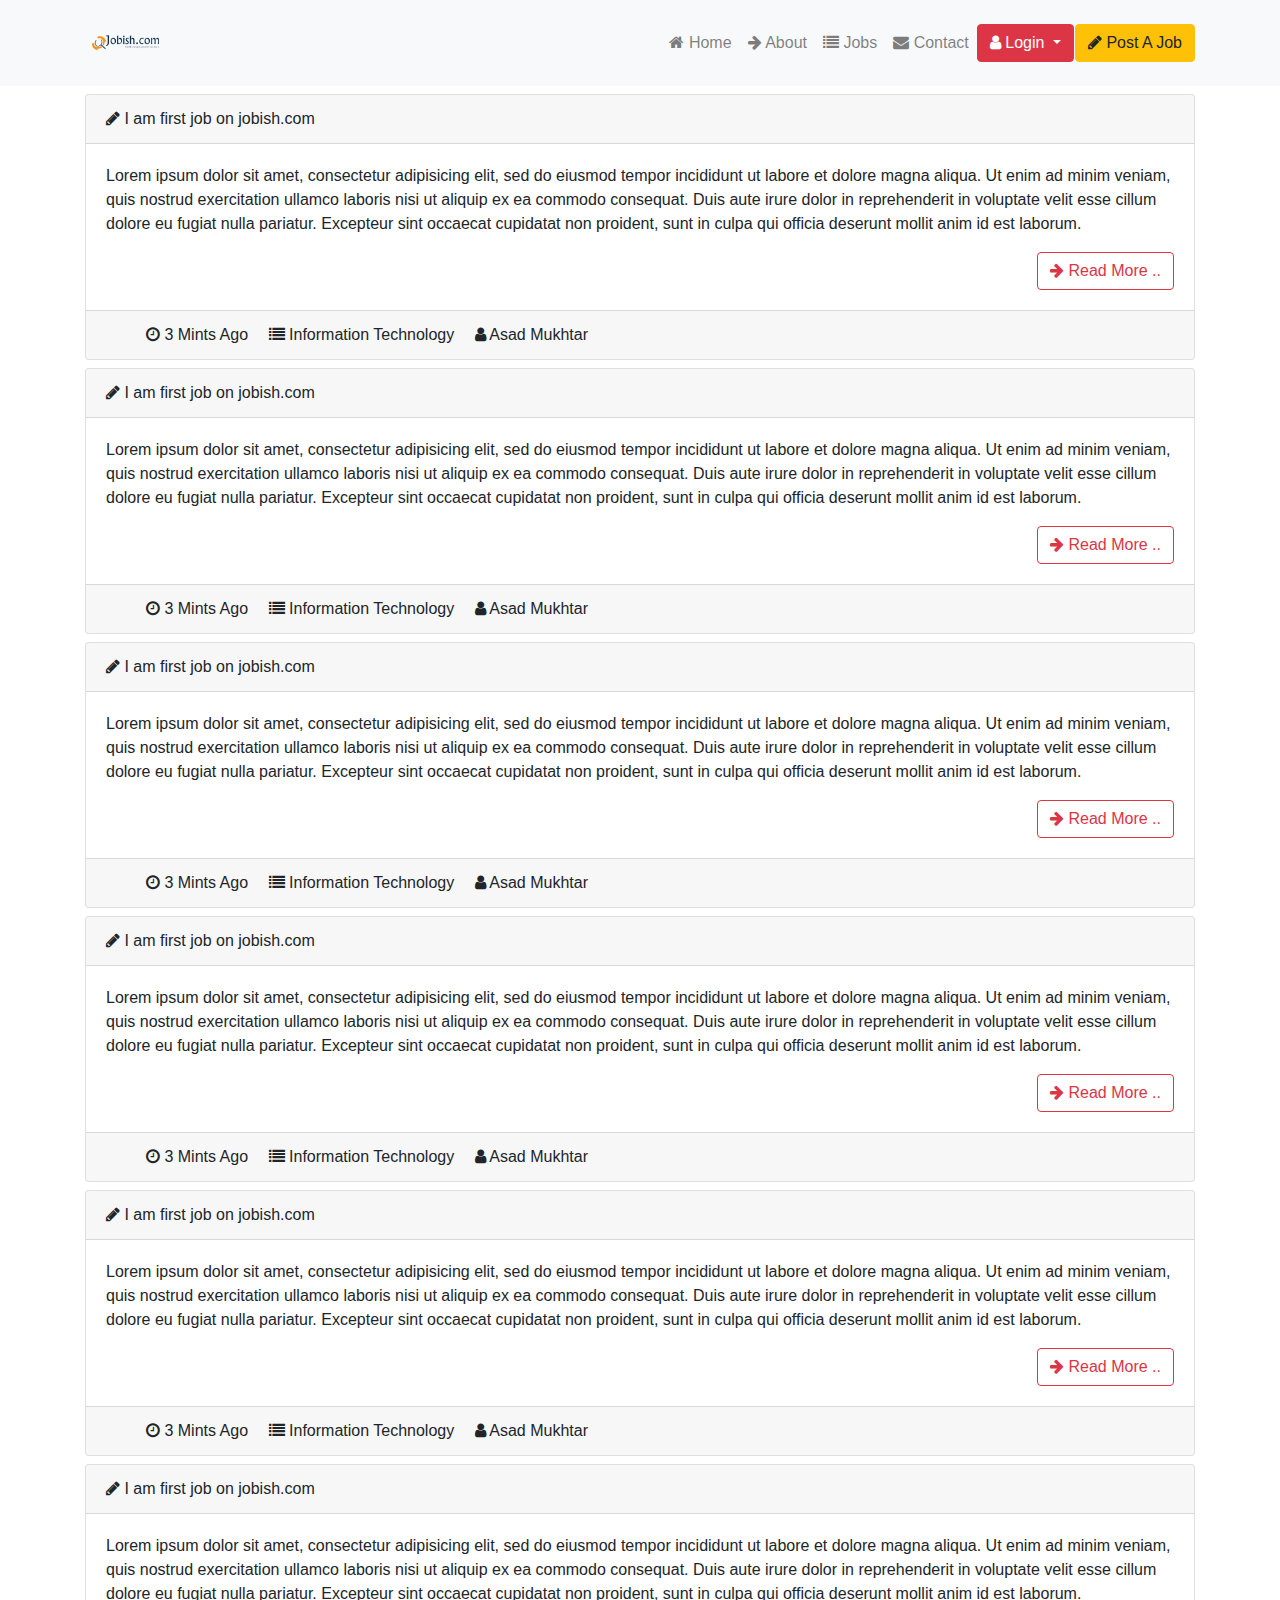
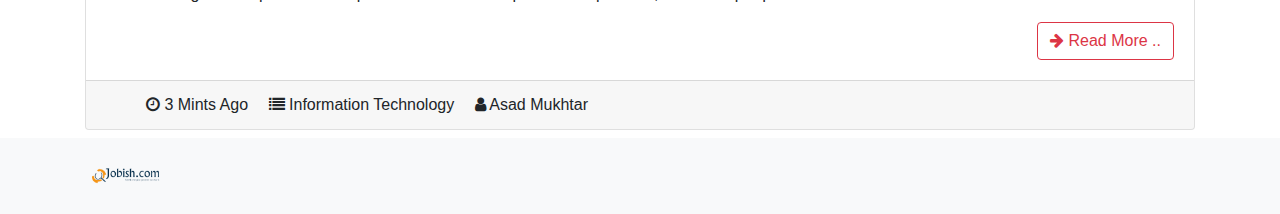
<file: jobs.html>
<!DOCTYPE html>
<html>
<head>
	<meta charset="utf-8">
	<meta name="viewport" content="width=device-width, initial-scale=1">
  <link rel="stylesheet" href="https://cdn.jsdelivr.net/npm/bootstrap@4.6.1/dist/css/bootstrap.min.css">
  <link rel="stylesheet" href="https://cdnjs.cloudflare.com/ajax/libs/font-awesome/4.7.0/css/font-awesome.min.css">
  <link rel="stylesheet" type="text/css" href="css/index.css">
  <script src="https://cdn.jsdelivr.net/npm/jquery@3.6.0/dist/jquery.slim.min.js"></script>
  <script src="https://cdn.jsdelivr.net/npm/popper.js@1.16.1/dist/umd/popper.min.js"></script>
  <script src="https://cdn.jsdelivr.net/npm/bootstrap@4.6.1/dist/js/bootstrap.bundle.min.js"></script>
  <title>Jobish.com</title>
</head>
<body>
	<header>
		<nav class="navbar navbar-expand-lg navbar-light bg-light">
			<div class="container">
				<a href="#" class="navbar-brand">
					<img src="images/logo.png" height="60px" />
				</a>
				<button class="navbar-toggler" type="button" data-toggle="collapse" data-target="#asad" aria-controls="navbarSupportedContent" aria-expanded="false" aria-label="Toggle navigation">
					<span class="navbar-toggler-icon"></span>
				</button>
				<div class="collapse navbar-collapse" id="asad">
					<ul class="navbar-nav ml-auto">
						<li class="nav-item">
							<a href="index.html" class="nav-link"> <i class="fa fa-home"></i> Home</a>
						</li>
						<li class="nav-item">
							<a href="about.html" class="nav-link"><i class="fa fa-arrow-right"></i> About</a>
						</li>
						<li class="nav-item">
							<a href="jobs.html" class="nav-link"> <i class="fa fa-list"></i> Jobs</a>
						</li>
						<li class="nav-item">
							<a href="contact.html" class="nav-link"> <i class="fa fa-envelope"></i> Contact</a>
						</li>
						<li class="nav-item">
					        <div class="btn-group" style="margin-right:1px; margin-top:1px;">
							  <button type="button" class="btn btn-danger dropdown-toggle" data-toggle="dropdown" aria-haspopup="true" aria-expanded="false">
							     <i class="fa fa-user"></i> Login
							  </button>
							  <div class="dropdown-menu">
							    <a class="dropdown-item" href="login.html"> <i class="fa fa-arrow-right"></i> Login</a>
							    <a class="dropdown-item" href="register.html"> <i class="fa fa-arrow-right"></i> Registe Here </a>
							  </div>
							</div>
					    </li>
					   	<li class="nav-item dropdown" style="margin-top:1px;">
					       <a class="btn btn-warning" href="create_job.html" role="button"> <i class="fa fa-pencil"></i> Post A Job</a>
					    </li>
					</ul>
				</div>
			</div>
		</nav>
	</header>
	<section id="jobs">
		<div class="container">
			<!-- Jobs List -->
			<div class="card mt-2">
				<div class="card-header">
					<i class="fa fa-pencil"></i> I am first job on jobish.com
				</div>
				<div class="card-body">
					<p>
						Lorem ipsum dolor sit amet, consectetur adipisicing elit, sed do eiusmod
						tempor incididunt ut labore et dolore magna aliqua. Ut enim ad minim veniam,
						quis nostrud exercitation ullamco laboris nisi ut aliquip ex ea commodo
						consequat. Duis aute irure dolor in reprehenderit in voluptate velit esse
						cillum dolore eu fugiat nulla pariatur. Excepteur sint occaecat cupidatat non
						proident, sunt in culpa qui officia deserunt mollit anim id est laborum.
					</p>
					<button class="btn btn-outline-danger float-right"> <i class="fa fa-arrow-right"></i> Read More ..</button>
				</div>
				<div class="card-footer">
					<ul class="card-footer-list">
						<li>
							<i class="fa fa-clock-o"></i> 3 Mints Ago
						</li>
						<li>
							<i class="fa fa-list"></i> Information Technology
						</li>
						<li>
							<i class="fa fa-user"></i> Asad Mukhtar
						</li>
					</ul>
				</div>
			</div>
			<!-- Jobs List -->
						<!-- Jobs List -->
			<div class="card mt-2">
				<div class="card-header">
					<i class="fa fa-pencil"></i> I am first job on jobish.com
				</div>
				<div class="card-body">
					<p>
						Lorem ipsum dolor sit amet, consectetur adipisicing elit, sed do eiusmod
						tempor incididunt ut labore et dolore magna aliqua. Ut enim ad minim veniam,
						quis nostrud exercitation ullamco laboris nisi ut aliquip ex ea commodo
						consequat. Duis aute irure dolor in reprehenderit in voluptate velit esse
						cillum dolore eu fugiat nulla pariatur. Excepteur sint occaecat cupidatat non
						proident, sunt in culpa qui officia deserunt mollit anim id est laborum.
					</p>
					<button class="btn btn-outline-danger float-right"> <i class="fa fa-arrow-right"></i> Read More ..</button>
				</div>
				<div class="card-footer">
					<ul class="card-footer-list">
						<li>
							<i class="fa fa-clock-o"></i> 3 Mints Ago
						</li>
						<li>
							<i class="fa fa-list"></i> Information Technology
						</li>
						<li>
							<i class="fa fa-user"></i> Asad Mukhtar
						</li>
					</ul>
				</div>
			</div>
			<!-- Jobs List -->
						<!-- Jobs List -->
			<div class="card mt-2">
				<div class="card-header">
					<i class="fa fa-pencil"></i> I am first job on jobish.com
				</div>
				<div class="card-body">
					<p>
						Lorem ipsum dolor sit amet, consectetur adipisicing elit, sed do eiusmod
						tempor incididunt ut labore et dolore magna aliqua. Ut enim ad minim veniam,
						quis nostrud exercitation ullamco laboris nisi ut aliquip ex ea commodo
						consequat. Duis aute irure dolor in reprehenderit in voluptate velit esse
						cillum dolore eu fugiat nulla pariatur. Excepteur sint occaecat cupidatat non
						proident, sunt in culpa qui officia deserunt mollit anim id est laborum.
					</p>
					<button class="btn btn-outline-danger float-right"> <i class="fa fa-arrow-right"></i> Read More ..</button>
				</div>
				<div class="card-footer">
					<ul class="card-footer-list">
						<li>
							<i class="fa fa-clock-o"></i> 3 Mints Ago
						</li>
						<li>
							<i class="fa fa-list"></i> Information Technology
						</li>
						<li>
							<i class="fa fa-user"></i> Asad Mukhtar
						</li>
					</ul>
				</div>
			</div>
			<!-- Jobs List -->
						<!-- Jobs List -->
			<div class="card mt-2">
				<div class="card-header">
					<i class="fa fa-pencil"></i> I am first job on jobish.com
				</div>
				<div class="card-body">
					<p>
						Lorem ipsum dolor sit amet, consectetur adipisicing elit, sed do eiusmod
						tempor incididunt ut labore et dolore magna aliqua. Ut enim ad minim veniam,
						quis nostrud exercitation ullamco laboris nisi ut aliquip ex ea commodo
						consequat. Duis aute irure dolor in reprehenderit in voluptate velit esse
						cillum dolore eu fugiat nulla pariatur. Excepteur sint occaecat cupidatat non
						proident, sunt in culpa qui officia deserunt mollit anim id est laborum.
					</p>
					<button class="btn btn-outline-danger float-right"> <i class="fa fa-arrow-right"></i> Read More ..</button>
				</div>
				<div class="card-footer">
					<ul class="card-footer-list">
						<li>
							<i class="fa fa-clock-o"></i> 3 Mints Ago
						</li>
						<li>
							<i class="fa fa-list"></i> Information Technology
						</li>
						<li>
							<i class="fa fa-user"></i> Asad Mukhtar
						</li>
					</ul>
				</div>
			</div>
			<!-- Jobs List -->
						<!-- Jobs List -->
			<div class="card mt-2">
				<div class="card-header">
					<i class="fa fa-pencil"></i> I am first job on jobish.com
				</div>
				<div class="card-body">
					<p>
						Lorem ipsum dolor sit amet, consectetur adipisicing elit, sed do eiusmod
						tempor incididunt ut labore et dolore magna aliqua. Ut enim ad minim veniam,
						quis nostrud exercitation ullamco laboris nisi ut aliquip ex ea commodo
						consequat. Duis aute irure dolor in reprehenderit in voluptate velit esse
						cillum dolore eu fugiat nulla pariatur. Excepteur sint occaecat cupidatat non
						proident, sunt in culpa qui officia deserunt mollit anim id est laborum.
					</p>
					<button class="btn btn-outline-danger float-right"> <i class="fa fa-arrow-right"></i> Read More ..</button>
				</div>
				<div class="card-footer">
					<ul class="card-footer-list">
						<li>
							<i class="fa fa-clock-o"></i> 3 Mints Ago
						</li>
						<li>
							<i class="fa fa-list"></i> Information Technology
						</li>
						<li>
							<i class="fa fa-user"></i> Asad Mukhtar
						</li>
					</ul>
				</div>
			</div>
			<!-- Jobs List -->
						<!-- Jobs List -->
			<div class="card mt-2">
				<div class="card-header">
					<i class="fa fa-pencil"></i> I am first job on jobish.com
				</div>
				<div class="card-body">
					<p>
						Lorem ipsum dolor sit amet, consectetur adipisicing elit, sed do eiusmod
						tempor incididunt ut labore et dolore magna aliqua. Ut enim ad minim veniam,
						quis nostrud exercitation ullamco laboris nisi ut aliquip ex ea commodo
						consequat. Duis aute irure dolor in reprehenderit in voluptate velit esse
						cillum dolore eu fugiat nulla pariatur. Excepteur sint occaecat cupidatat non
						proident, sunt in culpa qui officia deserunt mollit anim id est laborum.
					</p>
					<button class="btn btn-outline-danger float-right"> <i class="fa fa-arrow-right"></i> Read More ..</button>
				</div>
				<div class="card-footer">
					<ul class="card-footer-list">
						<li>
							<i class="fa fa-clock-o"></i> 3 Mints Ago
						</li>
						<li>
							<i class="fa fa-list"></i> Information Technology
						</li>
						<li>
							<i class="fa fa-user"></i> Asad Mukhtar
						</li>
					</ul>
				</div>
			</div>
			<!-- Jobs List -->
		</div>
	</section>
	<footer class="mt-2">
		<nav class="navbar navbar-expand-lg navbar-light bg-light">
			<div class="container">
				<a href="#">
					<img src="images/logo.png" height="60px" />
				</a>
			</div>
		</nav>
	</footer>
</body>
</html>
</file>
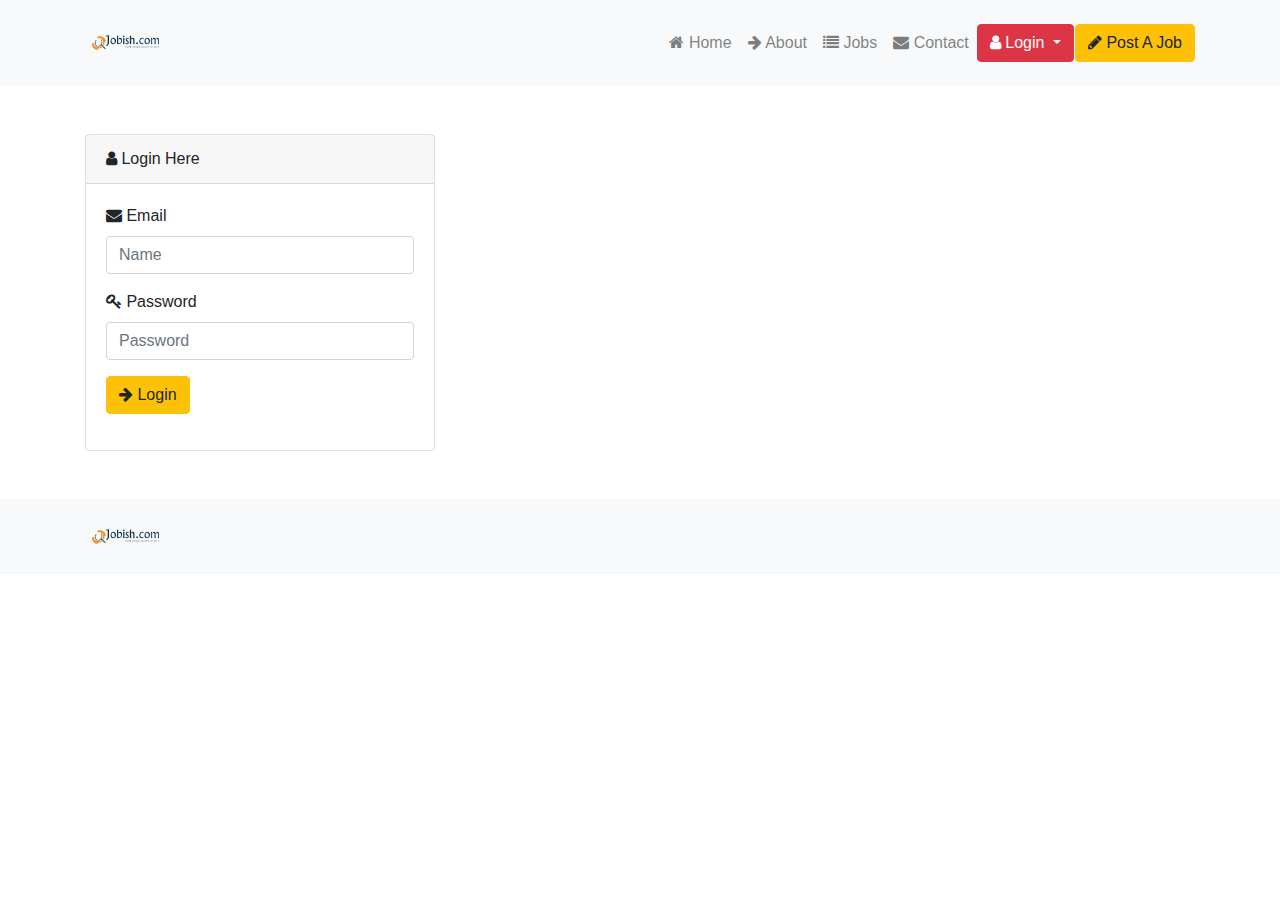
<file: login.html>
<!DOCTYPE html>
<html>
<head>
	<meta charset="utf-8">
	<meta name="viewport" content="width=device-width, initial-scale=1">
  <link rel="stylesheet" href="https://cdn.jsdelivr.net/npm/bootstrap@4.6.1/dist/css/bootstrap.min.css">
  <link rel="stylesheet" href="https://cdnjs.cloudflare.com/ajax/libs/font-awesome/4.7.0/css/font-awesome.min.css">
  <link rel="stylesheet" type="text/css" href="css/index.css">
  <script src="https://cdn.jsdelivr.net/npm/jquery@3.6.0/dist/jquery.slim.min.js"></script>
  <script src="https://cdn.jsdelivr.net/npm/popper.js@1.16.1/dist/umd/popper.min.js"></script>
  <script src="https://cdn.jsdelivr.net/npm/bootstrap@4.6.1/dist/js/bootstrap.bundle.min.js"></script>
  <title>Jobish.com</title>
</head>
<body>
	<header>
		<nav class="navbar navbar-expand-lg navbar-light bg-light">
			<div class="container">
				<a href="#" class="navbar-brand">
					<img src="images/logo.png" height="60px" />
				</a>
				<button class="navbar-toggler" type="button" data-toggle="collapse" data-target="#asad" aria-controls="navbarSupportedContent" aria-expanded="false" aria-label="Toggle navigation">
					<span class="navbar-toggler-icon"></span>
				</button>
				<div class="collapse navbar-collapse" id="asad">
					<ul class="navbar-nav ml-auto">
						<li class="nav-item">
							<a href="index.html" class="nav-link"> <i class="fa fa-home"></i> Home</a>
						</li>
						<li class="nav-item">
							<a href="about.html" class="nav-link"><i class="fa fa-arrow-right"></i> About</a>
						</li>
						<li class="nav-item">
							<a href="jobs.html" class="nav-link"> <i class="fa fa-list"></i> Jobs</a>
						</li>
						<li class="nav-item">
							<a href="contact.html" class="nav-link"> <i class="fa fa-envelope"></i> Contact</a>
						</li>
						<li class="nav-item">
					        <div class="btn-group" style="margin-right:1px; margin-top:1px;">
							  <button type="button" class="btn btn-danger dropdown-toggle" data-toggle="dropdown" aria-haspopup="true" aria-expanded="false">
							     <i class="fa fa-user"></i> Login
							  </button>
							  <div class="dropdown-menu">
							    <a class="dropdown-item" href="login.html"> <i class="fa fa-arrow-right"></i> Login</a>
							    <a class="dropdown-item" href="register.html"> <i class="fa fa-arrow-right"></i> Registe Here </a>
							  </div>
							</div>
					    </li>
					   	<li class="nav-item dropdown" style="margin-top:1px;">
					       <a class="btn btn-warning" href="create_job.html" role="button"> <i class="fa fa-pencil"></i> Post A Job</a>
					    </li>
					</ul>
				</div>
			</div>
		</nav>
	</header>
	<div class="container mt-5">
		<div class="row">
			<div class="col-lg-4">
				<div class="card">
					<div class="card-header"><i class="fa fa-user"></i>  Login Here </div>
					<div class="card-body">
						<form action="" method="post" >
							<div class="form-group">
								<label> <i class="fa fa-envelope"></i> Email </label>
								<input type="text" class="form-control" placeholder="Name" name="name" />
							</div>
							<div class="form-group">
								<label> <i class="fa fa-key"></i> Password </label>
								<input type="Password" class="form-control" placeholder="Password" name="name" />
							</div>
							<div class="form-group">
								<button class="btn btn-warning"> <i class="fa fa-arrow-right"></i> Login</button>
							</div>
						</form>
					</div>
				</div>
			</div>
		</div>
	</div>
	<footer class="mt-5">
		<nav class="navbar navbar-expand-lg navbar-light bg-light">
			<div class="container">
				<a href="#">
					<img src="images/logo.png" height="60px" />
				</a>
			</div>
		</nav>
	</footer>
</body>
</html>
</file>
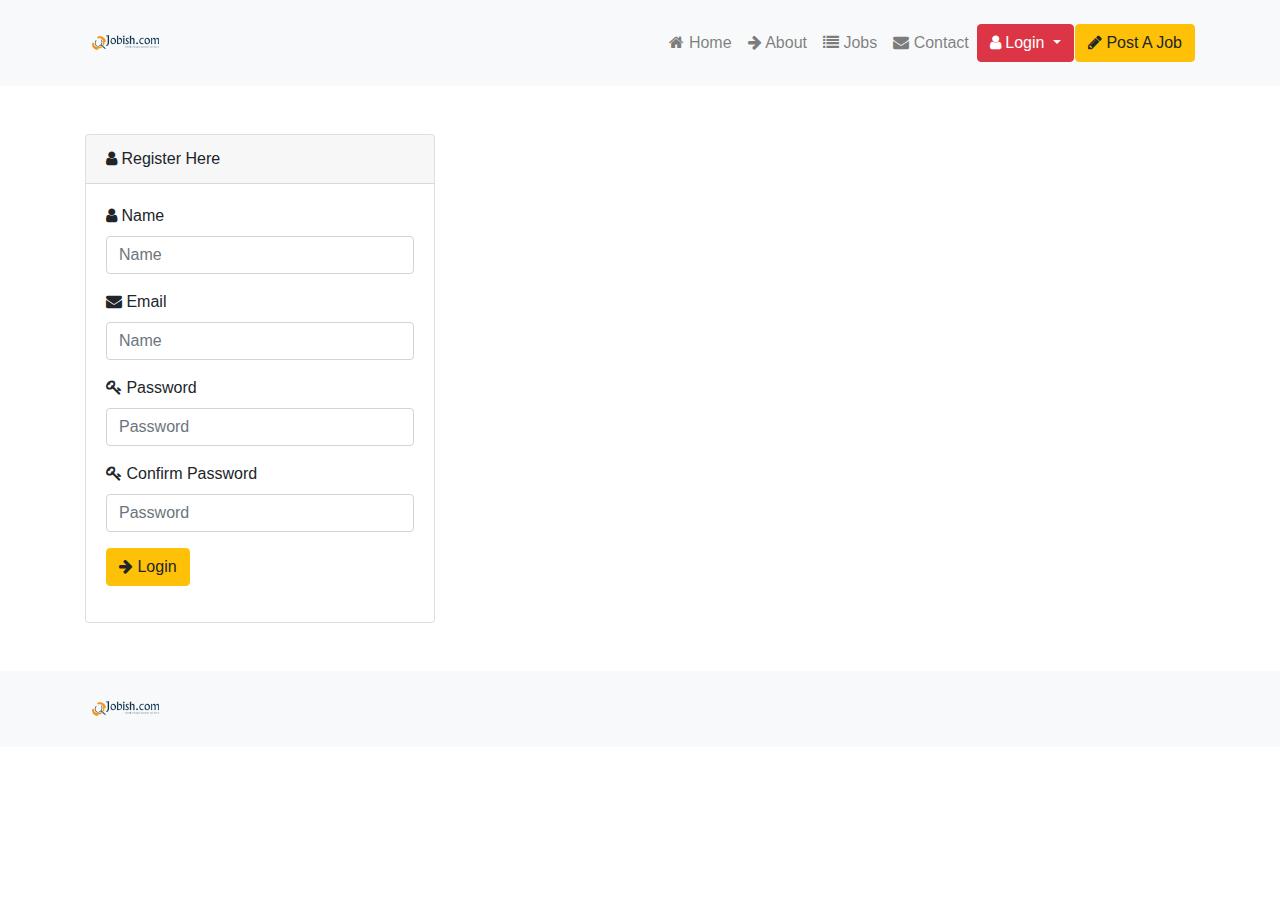
<file: register.html>
<!DOCTYPE html>
<html>
<head>
	<meta charset="utf-8">
	<meta name="viewport" content="width=device-width, initial-scale=1">
  <link rel="stylesheet" href="https://cdn.jsdelivr.net/npm/bootstrap@4.6.1/dist/css/bootstrap.min.css">
  <link rel="stylesheet" href="https://cdnjs.cloudflare.com/ajax/libs/font-awesome/4.7.0/css/font-awesome.min.css">
  <link rel="stylesheet" type="text/css" href="css/index.css">
  <script src="https://cdn.jsdelivr.net/npm/jquery@3.6.0/dist/jquery.slim.min.js"></script>
  <script src="https://cdn.jsdelivr.net/npm/popper.js@1.16.1/dist/umd/popper.min.js"></script>
  <script src="https://cdn.jsdelivr.net/npm/bootstrap@4.6.1/dist/js/bootstrap.bundle.min.js"></script>
  <title>Jobish.com</title>
</head>
<body>
	<header>
		<nav class="navbar navbar-expand-lg navbar-light bg-light">
			<div class="container">
				<a href="#" class="navbar-brand">
					<img src="images/logo.png" height="60px" />
				</a>
				<button class="navbar-toggler" type="button" data-toggle="collapse" data-target="#asad" aria-controls="navbarSupportedContent" aria-expanded="false" aria-label="Toggle navigation">
					<span class="navbar-toggler-icon"></span>
				</button>
				<div class="collapse navbar-collapse" id="asad">
					<ul class="navbar-nav ml-auto">
						<li class="nav-item">
							<a href="index.html" class="nav-link"> <i class="fa fa-home"></i> Home</a>
						</li>
						<li class="nav-item">
							<a href="about.html" class="nav-link"><i class="fa fa-arrow-right"></i> About</a>
						</li>
						<li class="nav-item">
							<a href="jobs.html" class="nav-link"> <i class="fa fa-list"></i> Jobs</a>
						</li>
						<li class="nav-item">
							<a href="contact.html" class="nav-link"> <i class="fa fa-envelope"></i> Contact</a>
						</li>
						<li class="nav-item">
					        <div class="btn-group" style="margin-right:1px; margin-top:1px;">
							  <button type="button" class="btn btn-danger dropdown-toggle" data-toggle="dropdown" aria-haspopup="true" aria-expanded="false">
							     <i class="fa fa-user"></i> Login
							  </button>
							  <div class="dropdown-menu">
							    <a class="dropdown-item" href="login.html"> <i class="fa fa-arrow-right"></i> Login</a>
							    <a class="dropdown-item" href="register.html"> <i class="fa fa-arrow-right"></i> Registe Here </a>
							  </div>
							</div>
					    </li>
					   	<li class="nav-item dropdown" style="margin-top:1px;">
					       <a class="btn btn-warning" href="create_job.html" role="button"> <i class="fa fa-pencil"></i> Post A Job</a>
					    </li>
					</ul>
				</div>
			</div>
		</nav>
	</header>
	<div class="container mt-5">
		<div class="row">
			<div class="col-lg-4">
				<div class="card">
					<div class="card-header"><i class="fa fa-user"></i>  Register Here </div>
					<div class="card-body">
						<form action="" method="post" >
							<div class="form-group">
								<label> <i class="fa fa-user"></i> Name </label>
								<input type="text" class="form-control" placeholder="Name" name="name" />
							</div>
							<div class="form-group">
								<label> <i class="fa fa-envelope"></i> Email </label>
								<input type="text" class="form-control" placeholder="Name" name="name" />
							</div>
							<div class="form-group">
								<label> <i class="fa fa-key"></i> Password </label>
								<input type="Password" class="form-control" placeholder="Password" name="name" />
							</div>
							<div class="form-group">
								<label> <i class="fa fa-key"></i> Confirm Password </label>
								<input type="Password" class="form-control" placeholder="Password" name="name" />
							</div>
							<div class="form-group">
								<button class="btn btn-warning"> <i class="fa fa-arrow-right"></i> Login</button>
							</div>
						</form>
					</div>
				</div>
			</div>
		</div>
	</div>
	<footer class="mt-5">
		<nav class="navbar navbar-expand-lg navbar-light bg-light">
			<div class="container">
				<a href="#">
					<img src="images/logo.png" height="60px" />
				</a>
			</div>
		</nav>
	</footer>
</body>
</html>
</file>
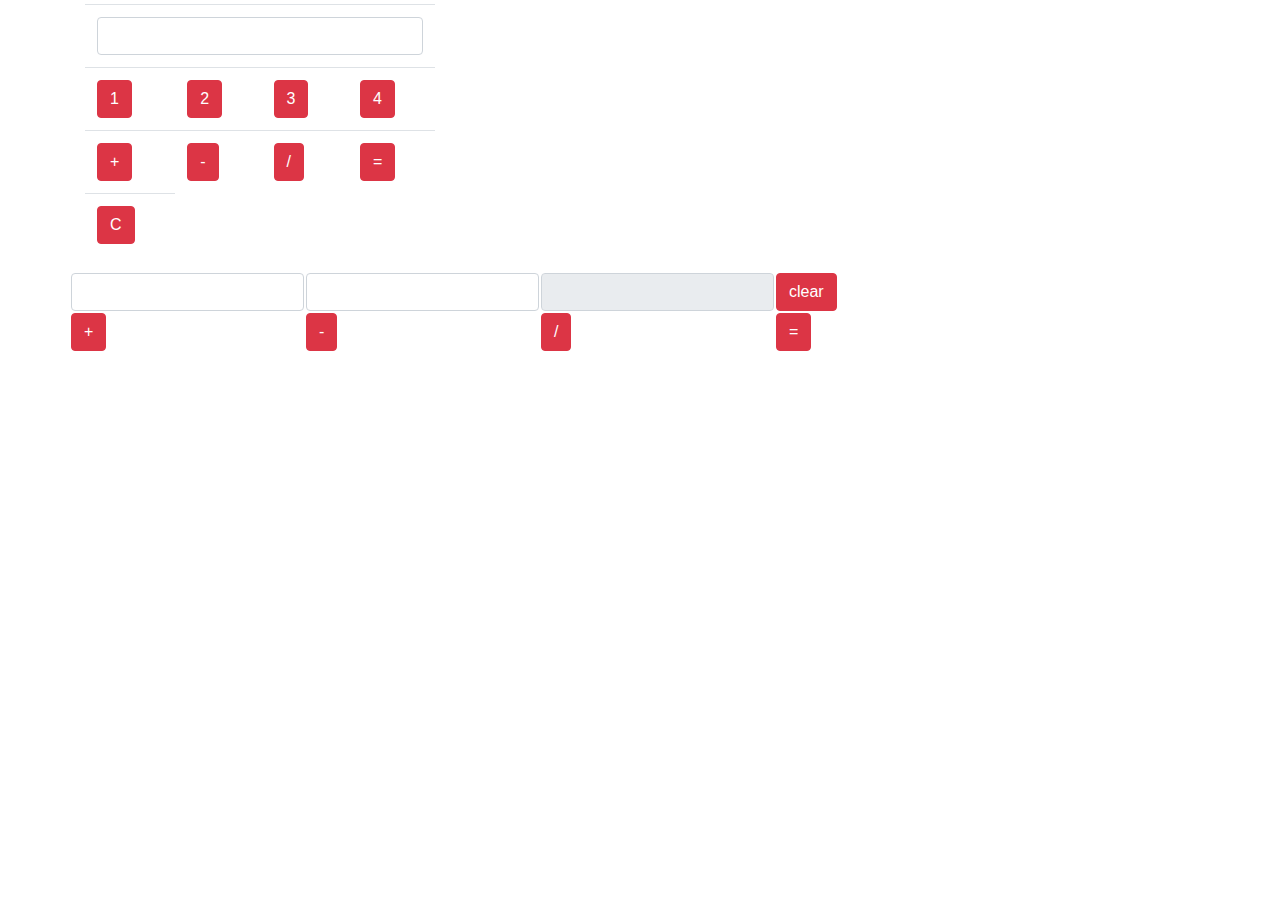
<file: test.html>
<!DOCTYPE html>
<html>
<head>
    <meta charset="utf-8">
    <meta name="viewport" content="width=device-width, initial-scale=1">
    <link rel="stylesheet" href="https://cdn.jsdelivr.net/npm/bootstrap@4.6.1/dist/css/bootstrap.min.css">
    <link rel="stylesheet" href="https://cdnjs.cloudflare.com/ajax/libs/font-awesome/4.7.0/css/font-awesome.min.css">
    <script src="https://cdn.jsdelivr.net/npm/jquery@3.6.0/dist/jquery.slim.min.js"></script>
    <script src="https://cdn.jsdelivr.net/npm/popper.js@1.16.1/dist/umd/popper.min.js"></script>
    <script src="https://cdn.jsdelivr.net/npm/bootstrap@4.6.1/dist/js/bootstrap.bundle.min.js"></script>
    <script type="text/javascript" src="js/index.js"></script>
    <title>Javascript</title>
</head>
<body>
    <div class="container mt-1">
      <div class="row">
          <div class="col-lg-4">
              <table class="table bordered">
                  <tr>
                      <td colspan="4">
                          <input type="text" class="form-control" id="res" name="">
                      </td>
                  </tr>
                  <tr>
                      <td>
                          <button class="btn btn-danger" value="1" onclick="cal(this.value)">1</button>
                      </td>
                      <td>
                          <button class="btn btn-danger" value="2" onclick="cal(this.value)">2</button>
                      </td>
                      <td>
                          <button class="btn btn-danger" value="3" onclick="cal(this.value)">3</button>
                      </td>
                      <td>
                          <button class="btn btn-danger" value="4" onclick="cal(this.value)">4</button>
                      </td>
                  </tr>
                  <tr>
                      <td>
                          <button class="btn btn-danger" value="+" onclick="cal(this.value)">+</button>
                      </td>
                      <td>
                          <button class="btn btn-danger" value="-" onclick="cal(this.value)">-</button>
                      </td>
                      <td>
                          <button class="btn btn-danger" value="/" onclick="cal(this.value)">/</button>
                      </td>
                       <td>
                          <button class="btn btn-danger" onclick="result()">=</button>
                      </td>
                  </tr>
                  <tr>
                       <td>
                          <button class="btn btn-danger" onclick="clr()">C</button>
                      </td>
                  </tr>
              </table>
          </div>
          <div>
              <table>
                  <tr>
                      <td>
                          <input class="form-control" id="v1" type="text" name="" />
                      </td>
                      <td>
                          <input class="form-control" id="v2" type="text" name="" />
                      </td>
                      <td>
                          <input class="form-control" id="result" type="text" name="" disabled/>
                      </td>
                      <td>
                          <button class="btn btn-danger">clear</button>
                      </td>
                  </tr>
                  <tr>
                      <td>
                          <button class="btn btn-danger" value="+" onclick="cal2(this.value)">+</button>
                      </td>
                      <td>
                          <button class="btn btn-danger" value="-" onclick="cal2(this.value)">-</button>
                      </td>
                      <td>
                          <button class="btn btn-danger" value="/" onclick="cal2(this.value)">/</button>
                      </td>
                       <td>
                          <button class="btn btn-danger" value="/" onclick="cal2(this.value)">=</button>
                      </td>
                  </tr>
              </table>
          </div>
      </div>
    </div>
</body>
</html>
</file>
<file: css/index.css>
.card-footer-list {
	text-decoration: none;
	list-style: none;
}
.card-footer-list > li {
	float: left;
	margin-right:2%;
}
</file>
